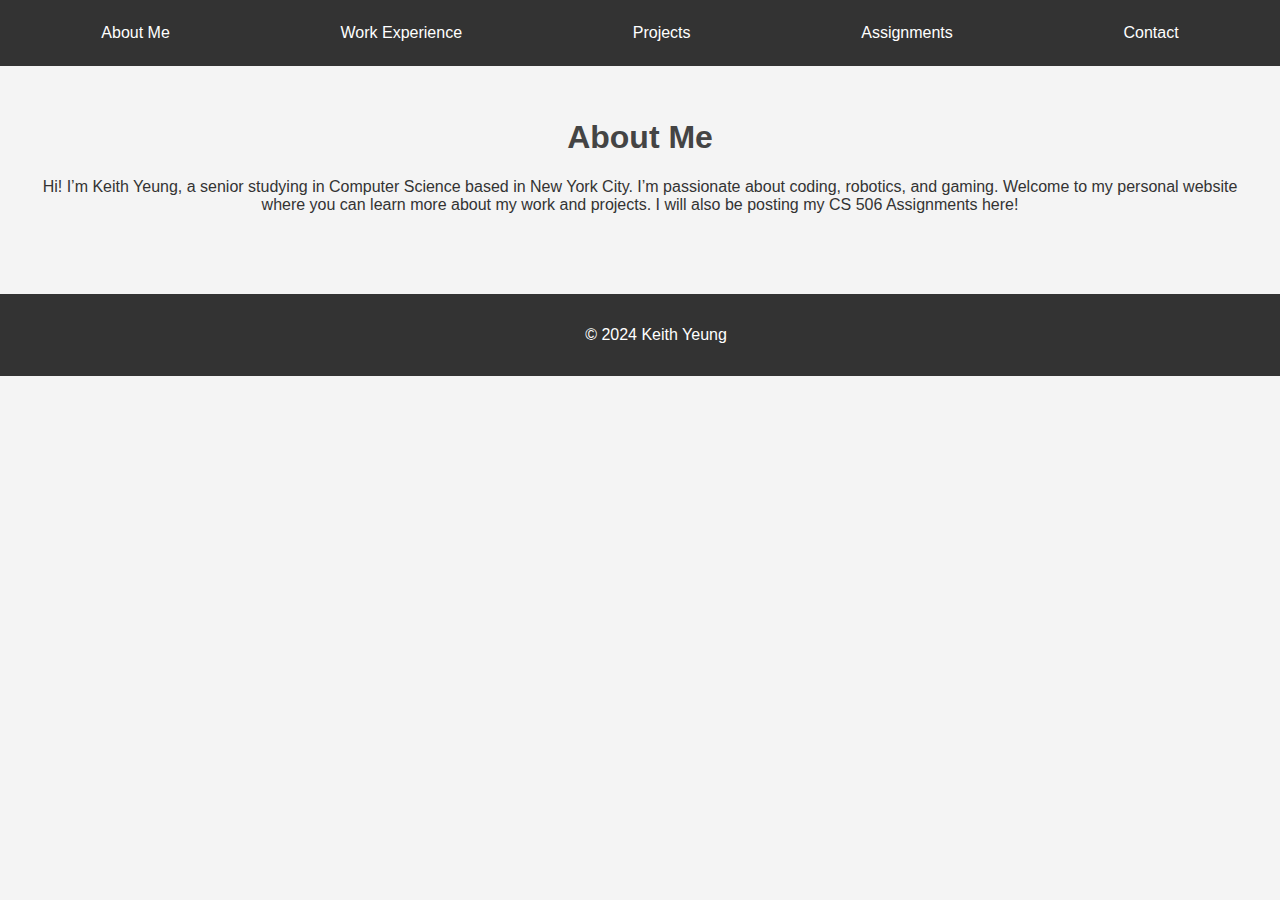
<file: index.html>
<!DOCTYPE html>
<html lang="en">

<head>
  <meta charset="UTF-8">
  <meta name="viewport" content="width=device-width, initial-scale=1.0">
  <title>About Me</title>
  <link rel="stylesheet" href="css/style.css">
</head>

<body>
  <header>
    <nav>
      <ul>
        <li><a href="index.html">About Me</a></li>
        <li><a href="work-experience.html">Work Experience</a></li>
        <li><a href="projects.html">Projects</a></li>
        <li><a href="assignments.html">Assignments</a></li>
        <li><a href="contact.html">Contact</a></li>
      </ul>
    </nav>
  </header>

  <section class="about-me">
    <h1>About Me</h1>
    <p>Hi! I’m Keith Yeung, a senior studying in Computer Science based in New York City. I’m passionate about coding,
      robotics, and gaming. Welcome to my personal website where you can learn more about my work and projects. I will
      also be posting my CS 506 Assignments here!</p>
  </section>

  <footer>
    <p>© 2024 Keith Yeung</p>
  </footer>
</body>

</html>
</file>
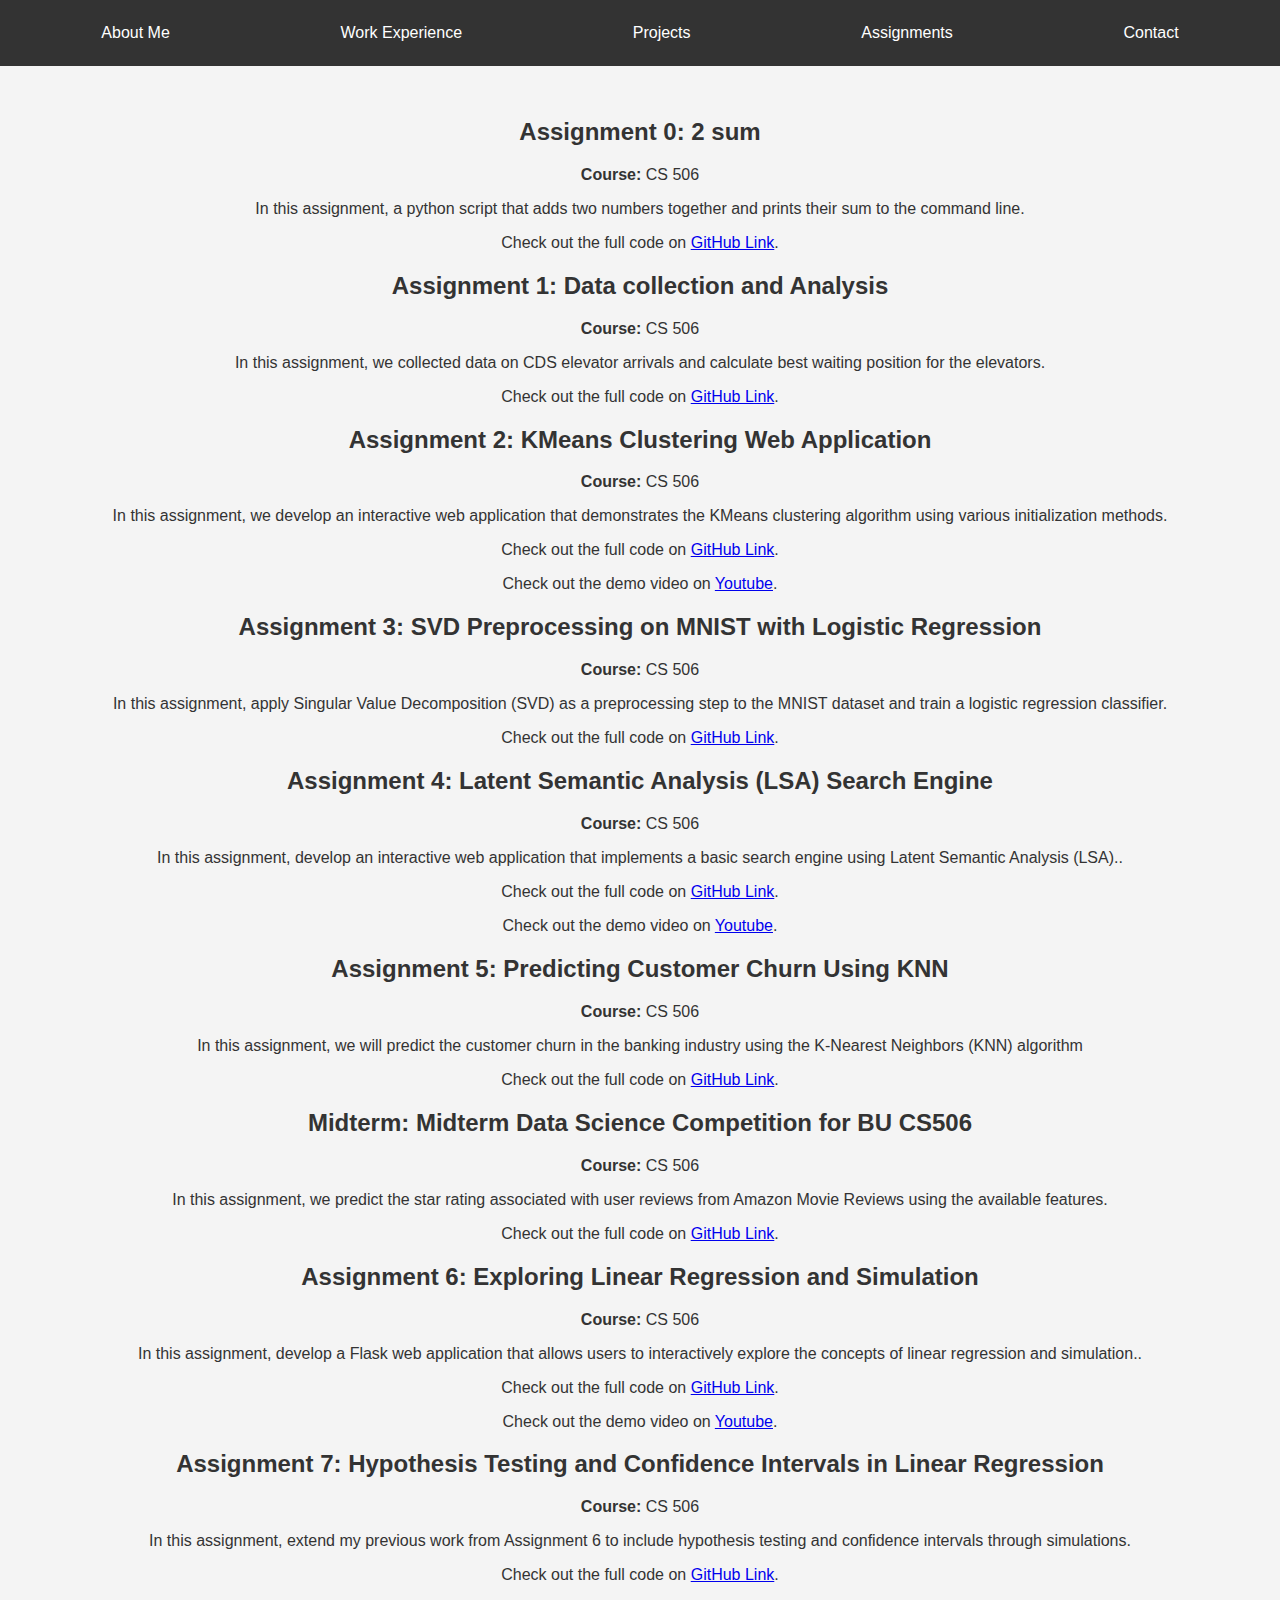
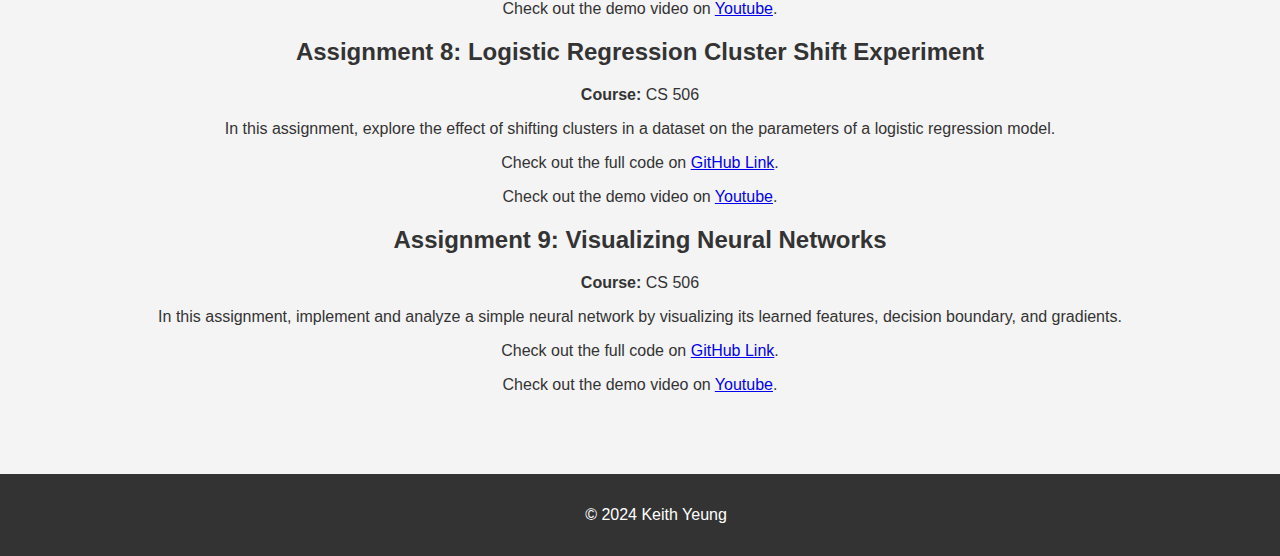
<file: assignments.html>
<!DOCTYPE html>
<html lang="en">

<head>
  <meta charset="UTF-8">
  <meta name="viewport" content="width=device-width, initial-scale=1.0">
  <title>Assignments</title>
  <link rel="stylesheet" href="css/style.css">
</head>

<body>
  <header>
    <nav>
      <ul>
        <li><a href="index.html">About Me</a></li>
        <li><a href="work-experience.html">Work Experience</a></li>
        <li><a href="projects.html">Projects</a></li>
        <li><a href="assignments.html">Assignments</a></li>
        <li><a href="contact.html">Contact</a></li>
      </ul>
    </nav>
  </header>

  <section class="assignments">

    <article>
      <h2>Assignment 0: 2 sum</h2>
      <p><strong>Course:</strong> CS 506</p>
      <p>In this assignment, a python script that adds two numbers together and prints their sum to the command line.
      </p>
      <p>Check out the full code on <a href="https://github.com/Keithy111/keithy-assignment-0" target="_blank">GitHub
          Link</a>.</p>
    </article>

    <article>
      <h2>Assignment 1: Data collection and Analysis</h2>
      <p><strong>Course:</strong> CS 506</p>
      <p>In this assignment, we collected data on CDS elevator arrivals and calculate best waiting position for the
        elevators.
      </p>
      <p>Check out the full code on <a href="https://github.com/Keithy111/keithy-assignment-1" target="_blank">GitHub
          Link</a>.</p>
    </article>

    <article>
      <h2>Assignment 2: KMeans Clustering Web Application</h2>
      <p><strong>Course:</strong> CS 506</p>
      <p>In this assignment, we develop an interactive web application that demonstrates the KMeans clustering algorithm
        using various initialization methods.
      </p>
      <p>Check out the full code on <a href="https://github.com/Keithy111/keithy-assignment-2" target="_blank">GitHub
          Link</a>.</p>
      <p>Check out the demo video on <a href="https://youtu.be/ZYGXfb1v5X8" target="_blank">Youtube</a>.</p>
    </article>

    <article>
      <h2>Assignment 3: SVD Preprocessing on MNIST with Logistic Regression</h2>
      <p><strong>Course:</strong> CS 506</p>
      <p>In this assignment, apply Singular Value Decomposition (SVD) as a preprocessing step to the MNIST dataset and
        train a logistic regression classifier.
      </p>
      <p>Check out the full code on <a href="https://github.com/Keithy111/keithy-assignment-3" target="_blank">GitHub
          Link</a>.</p>
    </article>

    <article>
      <h2>Assignment 4: Latent Semantic Analysis (LSA) Search Engine</h2>
      <p><strong>Course:</strong> CS 506</p>
      <p>In this assignment, develop an interactive web application that implements a basic search engine using Latent
        Semantic Analysis (LSA)..
      </p>
      <p>Check out the full code on <a href="https://github.com/Keithy111/keithy-assignment-4" target="_blank">GitHub
          Link</a>.</p>
      <p>Check out the demo video on <a href="https://youtu.be/L0w2Jr5C448" target="_blank">Youtube</a>.</p>
    </article>

    <article>
      <h2>Assignment 5: Predicting Customer Churn Using KNN</h2>
      <p><strong>Course:</strong> CS 506</p>
      <p>In this assignment, we will predict the customer churn in the banking industry using the K-Nearest Neighbors
        (KNN) algorithm
      </p>
      <p>Check out the full code on <a href="https://github.com/Keithy111/keithy-assignment-5" target="_blank">GitHub
          Link</a>.</p>
    </article>

    <article>
      <h2>Midterm: Midterm Data Science Competition for BU CS506</h2>
      <p><strong>Course:</strong> CS 506</p>
      <p>In this assignment, we predict the star rating associated with user reviews from Amazon Movie Reviews using the
        available features.
      </p>
      <p>Check out the full code on <a href="https://github.com/Keithy111/keithy-midterm" target="_blank">GitHub
          Link</a>.</p>
    </article>

    <article>
      <h2>Assignment 6: Exploring Linear Regression and Simulation</h2>
      <p><strong>Course:</strong> CS 506</p>
      <p>In this assignment, develop a Flask web application that allows users to
        interactively explore the concepts of linear regression and simulation..
      </p>
      <p>Check out the full code on <a href="https://github.com/Keithy111/keithy-assignment-6" target="_blank">GitHub
          Link</a>.</p>
      <p>Check out the demo video on <a href="https://youtu.be/F9reYSBU1nc" target="_blank">Youtube</a>.</p>
    </article>

    <article>
      <h2>Assignment 7: Hypothesis Testing and Confidence Intervals in Linear Regression</h2>
      <p><strong>Course:</strong> CS 506</p>
      <p>In this assignment, extend my previous work from Assignment 6 to include hypothesis testing and confidence
        intervals through simulations.
      </p>
      <p>Check out the full code on <a href="https://github.com/Keithy111/keithy-assignment-7" target="_blank">GitHub
          Link</a>.</p>
      <p>Check out the demo video on <a href="https://youtu.be/PQ6yLAbyeJc" target="_blank">Youtube</a>.</p>
    </article>

    <article>
      <h2>Assignment 8: Logistic Regression Cluster Shift Experiment </h2>
      <p><strong>Course:</strong> CS 506</p>
      <p>In this assignment, explore the effect of shifting clusters in a dataset on the parameters of a logistic
        regression model.
      </p>
      <p>Check out the full code on <a href="https://github.com/Keithy111/keithy-assignment-8" target="_blank">GitHub
          Link</a>.</p>
      <p>Check out the demo video on <a href="https://youtu.be/05uXC4kr-hw" target="_blank">Youtube</a>.</p>
    </article>

    <article>
      <h2>Assignment 9: Visualizing Neural Networks </h2>
      <p><strong>Course:</strong> CS 506</p>
      <p>In this assignment, implement and analyze a simple neural network by visualizing its learned features, decision
        boundary, and gradients.
      </p>
      <p>Check out the full code on <a href="https://github.com/Keithy111/keithy-assignment-9" target="_blank">GitHub
          Link</a>.</p>
      <p>Check out the demo video on <a href="https://youtu.be/A20lRly0ogE" target="_blank">Youtube</a>.</p>
    </article>

  </section>

  <footer>
    <p>© 2024 Keith Yeung</p>
  </footer>
</body>

</html>
</file>
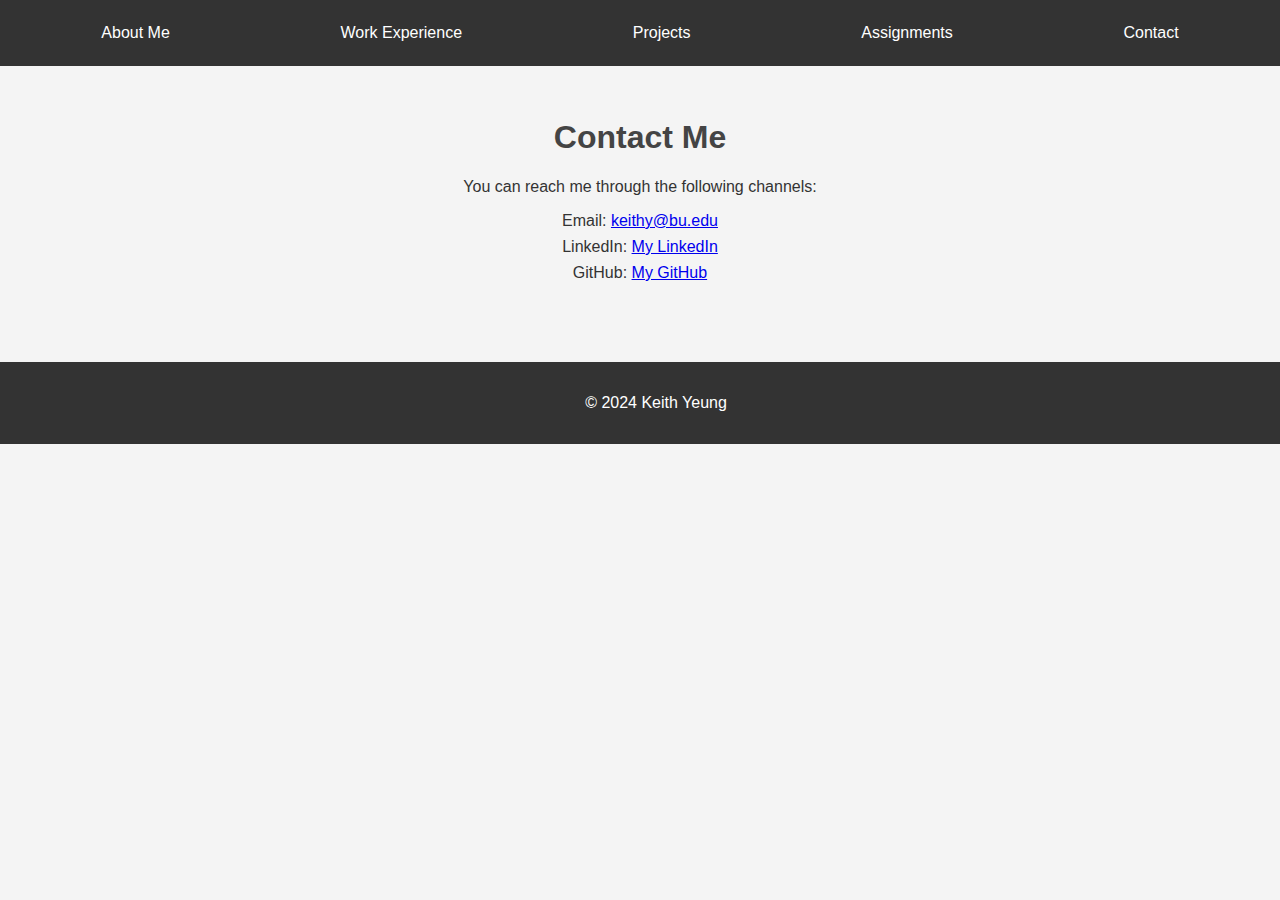
<file: contact.html>
<!DOCTYPE html>
<html lang="en">

<head>
  <meta charset="UTF-8">
  <meta name="viewport" content="width=device-width, initial-scale=1.0">
  <title>Contact</title>
  <link rel="stylesheet" href="css/style.css">
</head>

<body>
  <header>
    <nav>
      <ul>
        <li><a href="index.html">About Me</a></li>
        <li><a href="work-experience.html">Work Experience</a></li>
        <li><a href="projects.html">Projects</a></li>
        <li><a href="assignments.html">Assignments</a></li>
        <li><a href="contact.html">Contact</a></li>
      </ul>
    </nav>
  </header>

  <section class="contact">
    <h1>Contact Me</h1>
    <p>You can reach me through the following channels:</p>
    <ul>
      <li>Email: <a href="mailto:keithy@bu.edu">keithy@bu.edu</a></li>
      <li>LinkedIn: <a href="https://www.linkedin.com/in/keithyeung11/" target="_blank">My LinkedIn</a></li>
      <li>GitHub: <a href="https://github.com/Keithy111" target="_blank">My GitHub</a></li>
    </ul>
  </section>

  <footer>
    <p>© 2024 Keith Yeung </p>
  </footer>
</body>

</html>
</file>
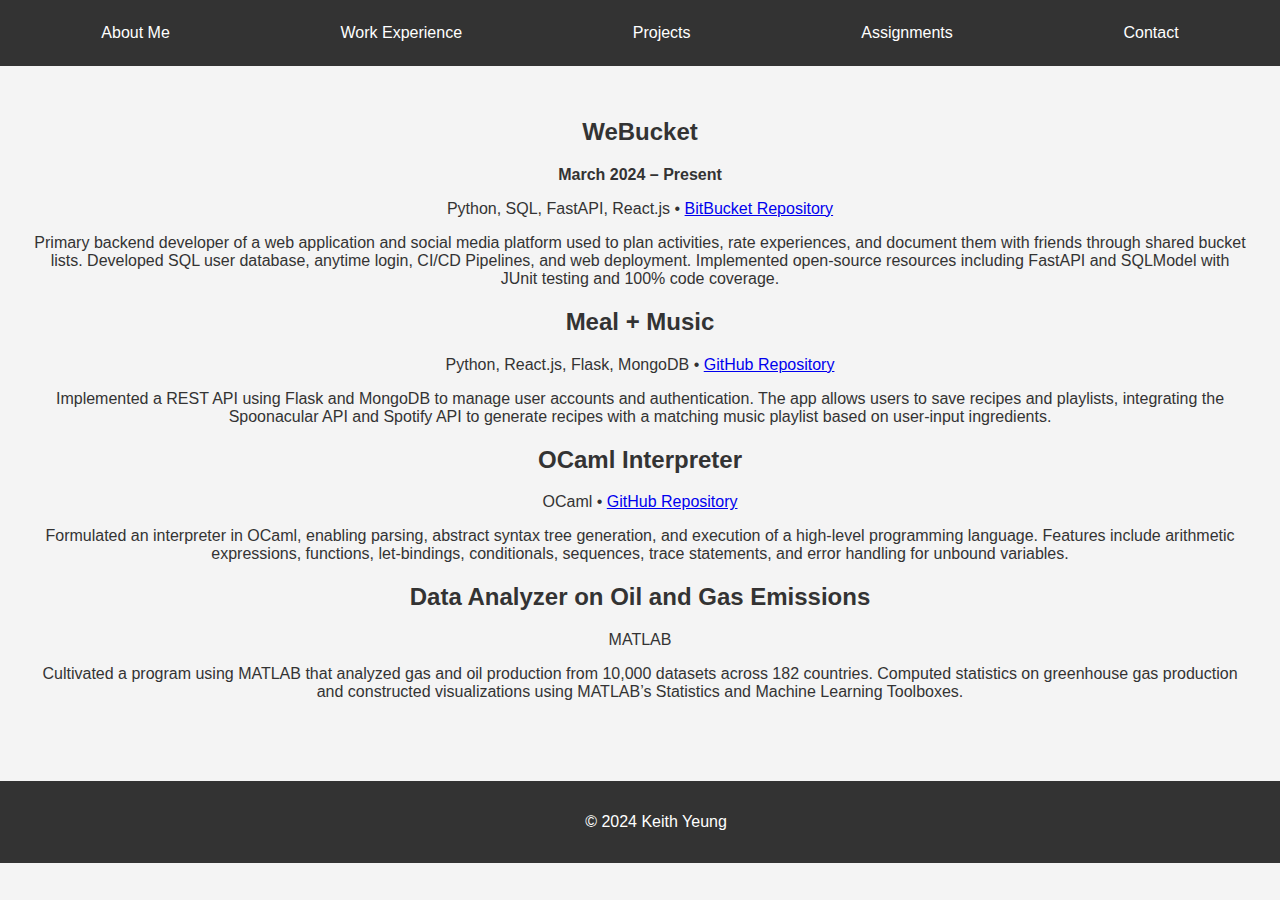
<file: projects.html>
<!DOCTYPE html>
<html lang="en">

<head>
  <meta charset="UTF-8">
  <meta name="viewport" content="width=device-width, initial-scale=1.0">
  <title>Projects</title>
  <link rel="stylesheet" href="css/style.css">
</head>

<body>
  <header>
    <nav>
      <ul>
        <li><a href="index.html">About Me</a></li>
        <li><a href="work-experience.html">Work Experience</a></li>
        <li><a href="projects.html">Projects</a></li>
        <li><a href="assignments.html">Assignments</a></li>
        <li><a href="contact.html">Contact</a></li>
      </ul>
    </nav>
  </header>

  <section class="projects">

    <article>
      <h2>WeBucket</h2>
      <p><strong>March 2024 – Present</strong></p>
      <p>Python, SQL, FastAPI, React.js &bull; <a href="https://bitbucket.org">BitBucket Repository</a></p>
      <p>Primary backend developer of a web application and social media platform used to plan activities, rate
        experiences, and document them with friends through shared bucket lists. Developed SQL user database, anytime
        login, CI/CD Pipelines, and web deployment. Implemented open-source resources including FastAPI and SQLModel
        with JUnit testing and 100% code coverage.</p>
    </article>

    <article>
      <h2>Meal + Music</h2>
      <p>Python, React.js, Flask, MongoDB &bull; <a href="https://github.com">GitHub Repository</a></p>
      <p>Implemented a REST API using Flask and MongoDB to manage user accounts and authentication. The app allows users
        to save recipes and playlists, integrating the Spoonacular API and Spotify API to generate recipes with a
        matching music playlist based on user-input ingredients.</p>
    </article>

    <article>
      <h2>OCaml Interpreter</h2>
      <p>OCaml &bull; <a href="https://github.com">GitHub Repository</a></p>
      <p>Formulated an interpreter in OCaml, enabling parsing, abstract syntax tree generation, and execution of a
        high-level programming language. Features include arithmetic expressions, functions, let-bindings, conditionals,
        sequences, trace statements, and error handling for unbound variables.</p>
    </article>

    <article>
      <h2>Data Analyzer on Oil and Gas Emissions</h2>
      <p>MATLAB</p>
      <p>Cultivated a program using MATLAB that analyzed gas and oil production from 10,000 datasets across 182
        countries. Computed statistics on greenhouse gas production and constructed visualizations using MATLAB’s
        Statistics and Machine Learning Toolboxes.</p>
    </article>
  </section>

  <footer>
    <p>© 2024 Keith Yeung</p>
  </footer>
</body>

</html>
</file>
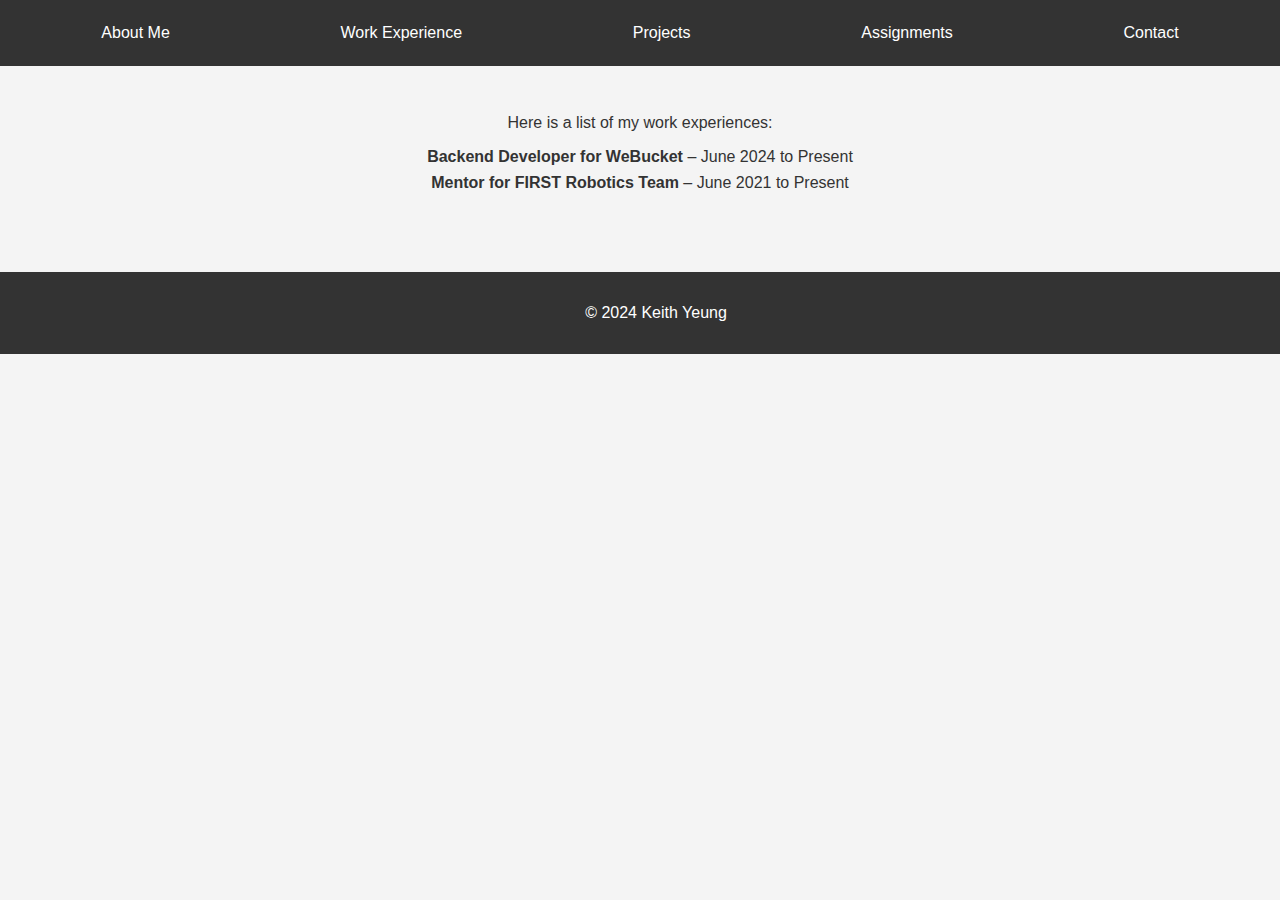
<file: work-experience.html>
<!DOCTYPE html>
<html lang="en">

<head>
  <meta charset="UTF-8">
  <meta name="viewport" content="width=device-width, initial-scale=1.0">
  <title>Work Experience</title>
  <link rel="stylesheet" href="css/style.css">
</head>

<body>
  <header>
    <nav>
      <ul>
        <li><a href="index.html">About Me</a></li>
        <li><a href="work-experience.html">Work Experience</a></li>
        <li><a href="projects.html">Projects</a></li>
        <li><a href="assignments.html">Assignments</a></li>
        <li><a href="contact.html">Contact</a></li>
      </ul>
    </nav>
  </header>

  <section class="work-experience">
    <p>Here is a list of my work experiences:</p>
    <ul>
      <li><strong>Backend Developer for WeBucket</strong> – June 2024 to Present</li>
      <li><strong>Mentor for FIRST Robotics Team</strong> – June 2021 to Present</li>
    </ul>
  </section>

  <footer>
    <p>© 2024 Keith Yeung</p>
  </footer>
</body>

</html>
</file>
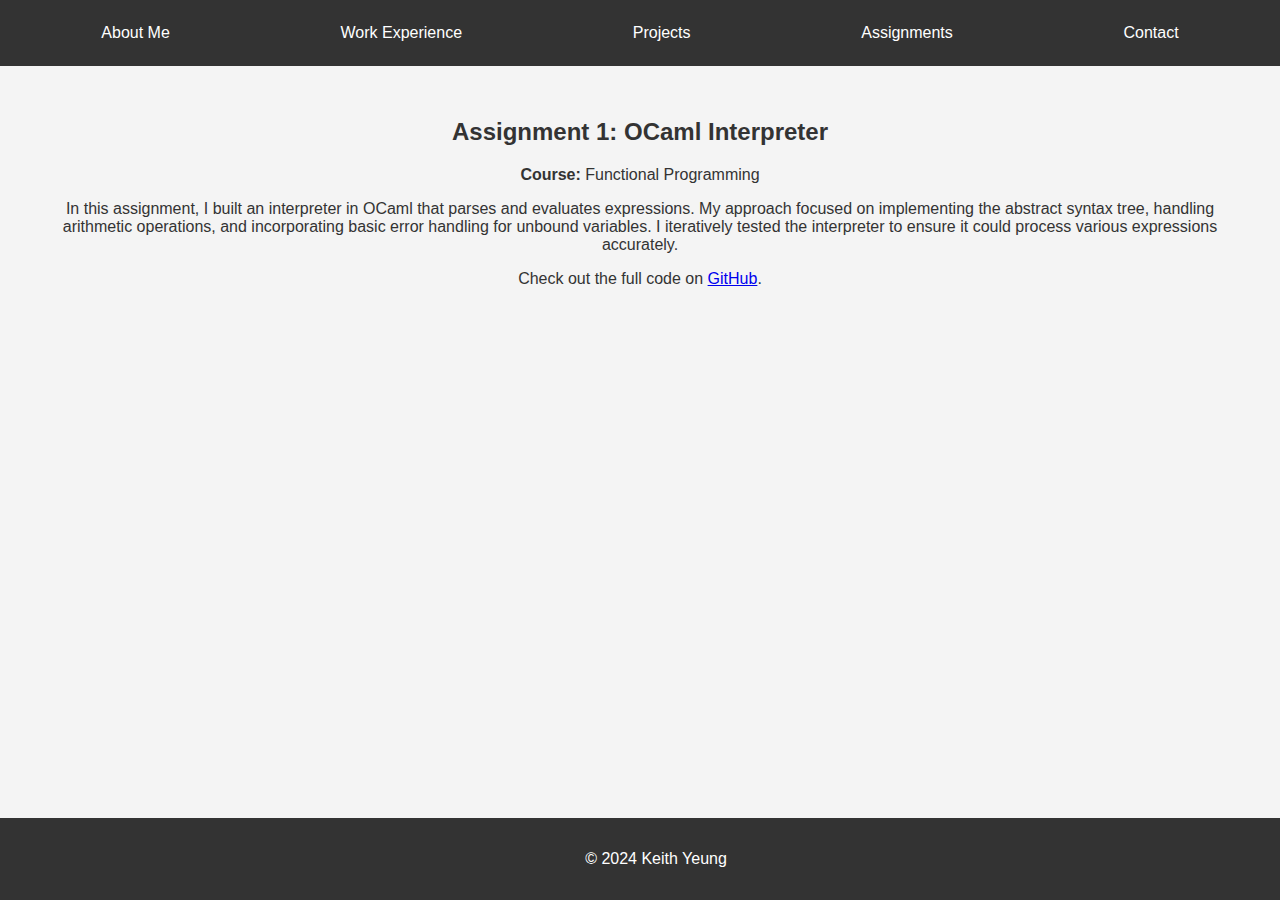
<file: website/assignments.html>
<!DOCTYPE html>
<html lang="en">

<head>
  <meta charset="UTF-8">
  <meta name="viewport" content="width=device-width, initial-scale=1.0">
  <title>Assignments</title>
  <link rel="stylesheet" href="css/style.css">
</head>

<body>
  <header>
    <nav>
      <ul>
        <li><a href="index.html">About Me</a></li>
        <li><a href="work-experience.html">Work Experience</a></li>
        <li><a href="projects.html">Projects</a></li>
        <li><a href="assignments.html">Assignments</a></li>
        <li><a href="contact.html">Contact</a></li>
      </ul>
    </nav>
  </header>

  <section class="assignments">

    <article>
      <h2>Assignment 1: OCaml Interpreter</h2>
      <p><strong>Course:</strong> Functional Programming</p>
      <p>In this assignment, I built an interpreter in OCaml that parses and evaluates expressions. My approach focused
        on implementing the abstract syntax tree, handling arithmetic operations, and incorporating basic error handling
        for unbound variables. I iteratively tested the interpreter to ensure it could process various expressions
        accurately.</p>
      <p>Check out the full code on <a href="https://github.com/your-username/ocaml-interpreter"
          target="_blank">GitHub</a>.</p>
    </article>

  </section>

  <footer>
    <p>© 2024 Keith Yeung</p>
  </footer>
</body>

</html>
</file>
<file: css/style.css>
body {
  font-family: Arial, sans-serif;
  margin: 0;
  padding: 0;
  background-color: #f4f4f4;
  color: #333;
}

header {
  background-color: #333;
  padding: 1rem;
}

nav ul {
  list-style: none;
  display: flex;
  justify-content: space-around;
  margin: 0;
  padding: 0;
}

nav ul li {
  display: inline;
}

nav ul li a {
  color: white;
  text-decoration: none;
  padding: 0.5rem;
}

section {
  padding: 2rem;
  text-align: center;
}

footer {
  text-align: center;
  padding: 1rem;
  background-color: #333;
  color: white;
  position: relative;
  /* Change absolute to relative */
  width: 100%;
  margin-top: 2rem;
  /* Adds some spacing */
}

h1 {
  color: #444;
}

ul {
  list-style-type: none;
  padding: 0;
}

ul li {
  margin: 0.5rem 0;
}

video {
  display: block;
  /* Ensures the video takes a full line */
  margin-top: 10px;
  /* Adds space above the video */
  margin-bottom: 20px;
  /* Adds space below the video */
}
</file>
<file: website/css/style.css>
body {
  font-family: Arial, sans-serif;
  margin: 0;
  padding: 0;
  background-color: #f4f4f4;
  color: #333;
}

header {
  background-color: #333;
  padding: 1rem;
}

nav ul {
  list-style: none;
  display: flex;
  justify-content: space-around;
  margin: 0;
  padding: 0;
}

nav ul li {
  display: inline;
}

nav ul li a {
  color: white;
  text-decoration: none;
  padding: 0.5rem;
}

section {
  padding: 2rem;
  text-align: center;
}

footer {
  text-align: center;
  padding: 1rem;
  background-color: #333;
  color: white;
  position: absolute;
  width: 100%;
  bottom: 0;
}

h1 {
  color: #444;
}

ul {
  list-style-type: none;
  padding: 0;
}

ul li {
  margin: 0.5rem 0;
}
</file>
